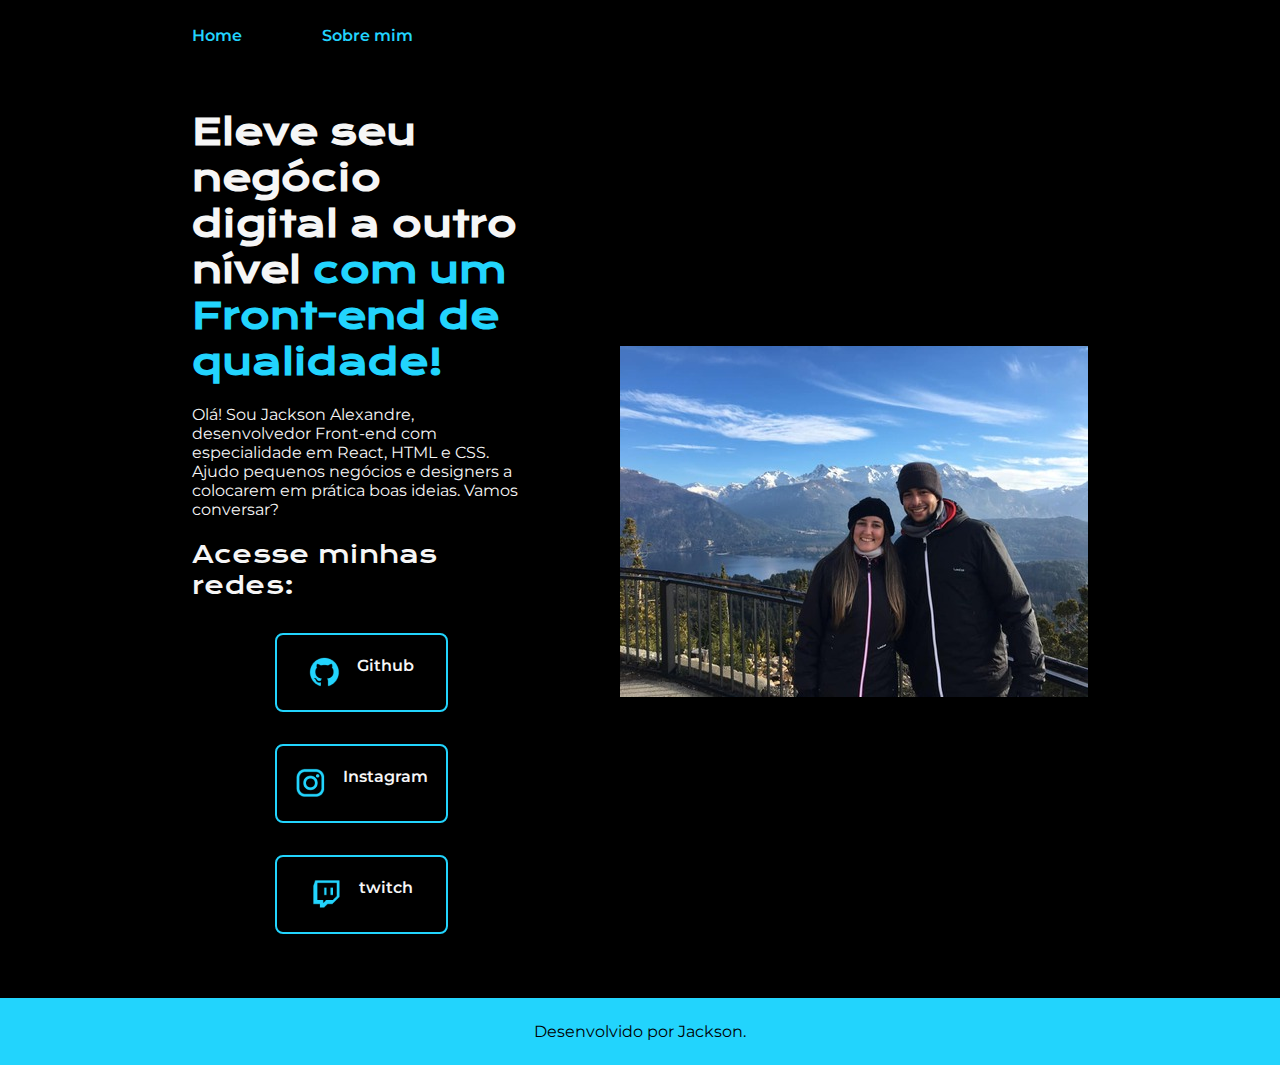
<file: index.html>
<!DOCTYPE html>
<html lang="pt-br">
<head>
    <meta charset="UTF-8">
    <meta http-equiv="X-UA-Compatible" content="IE=edge">
    <meta name="viewport" content="width=device-width, initial-scale=1.0">
    <title>portifolio</title>
    <link rel="stylesheet" href="style.css">
</head>
<body>
    <header class="cabecalho">
        <nav class="cabecalho__menu">
            <a class="cabecalho__menu__link" href="index.html">Home</a>
            <a class="cabecalho__menu__link" href="about.html">Sobre mim</a>
        </nav>
    </header>
    <main class="apresentacao">
        <section class="apresentacao__conteudo">
            <h1 class="apresentacao__conteudo__titulo">Eleve seu negócio digital a outro nível <strong class="titulo-destaque">com um Front-end de qualidade!</strong></h1>
            <p class="apresentacao__conteudo__texto">Olá! Sou Jackson Alexandre, desenvolvedor Front-end com especialidade em React, HTML e CSS. Ajudo pequenos negócios e designers a colocarem em prática boas ideias. Vamos conversar?</p>
        <div class="apresentacao__links">
            <h2 class="apresentacao__links__subtitulo">Acesse minhas redes:</h2>
            <a class="apresentacao__links__navegacao" href="https://github.com/Jackson22091997">
               <img src="github.png" alt="simbolo__github">
                Github
            </a>
            <a class="apresentacao__links__navegacao" href="https://www.instagram.com/jackson.alexandre.5268750/">
                <img src="instagram.png" alt="simbolo__instagram">
                 Instagram</a>
                 <a class="apresentacao__links__navegacao" href="https://www.twitch.tv/jacksonchaoss">
                    <img src="twitch.png" alt="simbolo__twitch">
                     twitch</a>
    
        </div>    
    </section>
        <img src="image1.jpg" alt=" foto do jackson com esposa "> 
    </main>
    <footer class="rodape">
        <p>Desenvolvido por Jackson.</p>
    </footer>
</body>
</html>
</file>
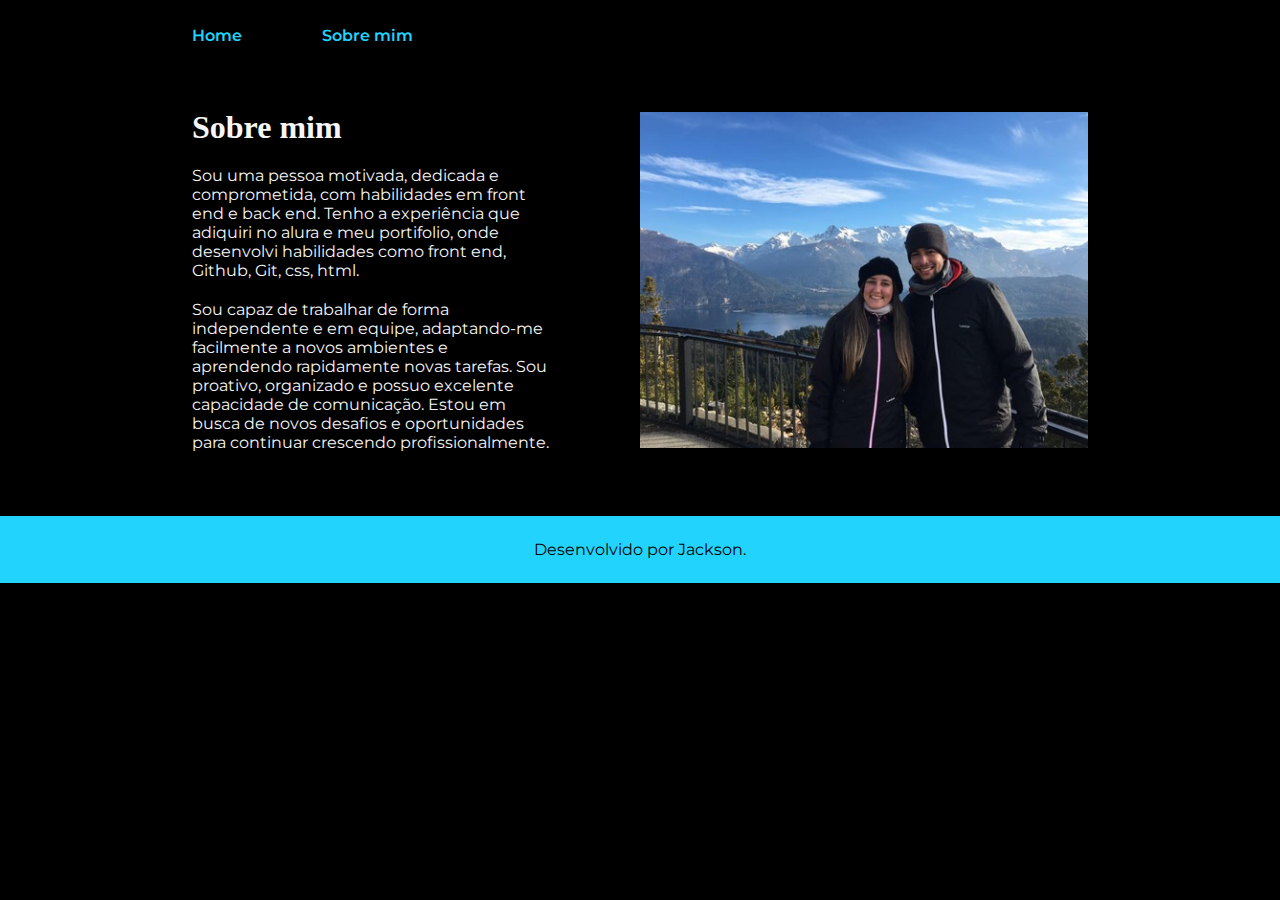
<file: about.html>
<!DOCTYPE html>
<html lang="pt-br">
<head>
    <meta charset="UTF-8">
    <meta http-equiv="X-UA-Compatible" content="IE=edge">
    <meta name="viewport" content="width=device-width, initial-scale=1.0">
    <title>Sobre mim</title>
    <link rel="stylesheet" href="style.css">
</head>
<body>
    <header class="cabecalho">        <nav class="cabecalho__menu">
        <a class="cabecalho__menu__link" href="index.html">Home</a>
        <a class="cabecalho__menu__link" href="about.html">Sobre mim</a>
    </nav>
</header>
    <main class="apresentacao">
        <section class="apresentacao__conteudo">
            <h1>Sobre mim</h1>
            <p class="apresentacao__conteudo__texto">Sou uma pessoa motivada, dedicada e comprometida, com habilidades em front end e back end. Tenho  a experiência que adiquiri no alura e meu portifolio, onde desenvolvi habilidades como front end, Github, Git, css, html.</p>
            <p class="apresentacao__conteudo__texto">  Sou capaz de trabalhar de forma independente e em equipe, adaptando-me facilmente a novos ambientes e aprendendo rapidamente novas tarefas. Sou proativo, organizado e possuo excelente capacidade de comunicação. Estou em busca de novos desafios e oportunidades para continuar crescendo profissionalmente. </p>
        </section>
        <img class="apresentacao_imagem" src="image1.jpg" alt=" foto do jackson com esposa "> 
        

 </main>
    <footer class="rodape">
        <p>Desenvolvido por Jackson.</p>
    </footer>

</body>
</html>
</file>
<file: style.css>
@import url('https://fonts.googleapis.com/css2?family=Krona+One&family=Montserrat:wght@400;600&display=swap');


:root {
    --cor-primaria: #000000;
    --cor-secundaria: #f6f6f6;
    --cor-terciaria: #22D4FD;
    --cor-hover:#272727;

    --fonte-primaria:'Krona One', sans-serif;
    --fonte-secundaria:'Montserrat', sans-serif;
}
*{
    margin: 0;
    padding: 0;
}
body {
    box-sizing: border-box;
    background-color: var(--cor-primaria);
    color:var(--cor-secundaria);
}

.cabecalho {
    padding: 2% 0% 0% 15%;
}

.cabecalho__menu {
    display: flex;
    gap: 80px;
}

.cabecalho__menu__link {
    font-family: var(--fonte-secundaria);
    font-size: 1,5rem;
    font-weight: 600;
    color: var(--cor-terciaria);
    text-decoration: none;
}

.apresentacao {
    padding: 5% 15%;
    display: flex;
    align-items: center;
    justify-content: space-between;
    gap: 90px;
    
}
.apresentacao__conteudo {
    width: 50%;
    display: flex;
    flex-direction: column;
    gap: 20px;
}

.apresentacao__conteudo__titulo {
    font-size: 2.25rem;
    font-family: var(--fonte-primaria);
}

.titulo-destaque {
    color: var(--cor-terciaria);
}

.apresentacao__conteudo__texto {
    font-size: 1,5rem;
    font-family: var(--fonte-secundaria);
}

.apresentacao__conteudo__texto:hover{
    background-color: var(--cor-primaria) ;
}

.apresentacao_imagem {
    width: 50%;
}

.apresentacao__links {
    display: flex;
    flex-direction: column;
    justify-content: space-between;
    align-items: center;
    gap: 32px;
}

.apresentacao__links__subtitulo {
    font-size: 1,5rem;
    font-family:var(--fonte-primaria);
    font-weight: 400;
}

.apresentacao__links__navegacao {
    display:flex;
    justify-content: center;
    gap:16px;
    border: 2px solid #22D4FD;
    width: 50%;
    text-align: center;
    border-radius: 8px;
    font-weight: 600;
    font-size: 1,5rem;
    padding: 21.5px 0;
    text-decoration: none;
    color: var(--cor-secundaria);
    font-family: var(--fonte-secundaria);
}

.apresentacao__links__link:hover{
    background-color: var(--cor-hover) ;

}

.rodape {
padding:24px;
color: var(--cor-primaria);
background-color: var(--cor-terciaria);
text-align: center;
font-family: var(--fonte-secundaria);
font-size: 1,5rem;
font-weight: 400;
}

@media(max-width: 1200px) {
    .cabecalho {
        padding: 5%;
    }

    .cabecalho__menu { 
        justify-content: center;
    }

    .apresentacao {
        flex-direction: column-reverse;
        padding: 5%;
    }

    .apresentacao__conteudo {
        width: auto;
    }
}
</file>
